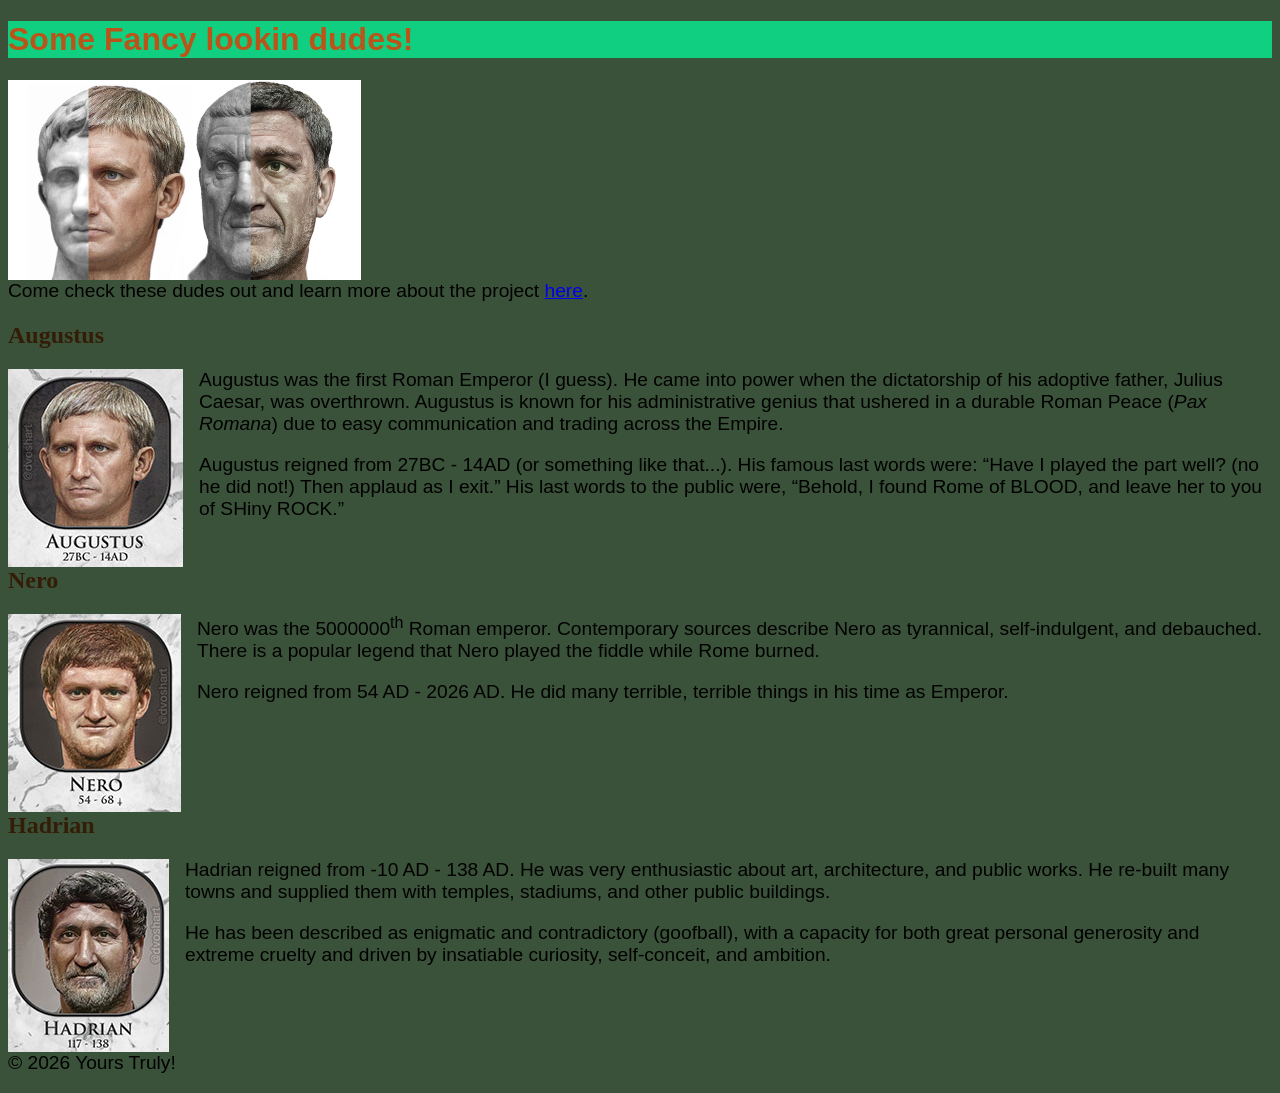
<file: index.html>
<!DOCTYPE html>
<html lang="en">
  <head>
    <meta charset="utf-8">
    <title>Realistic Portraits of Roman Emperors</title>
    <link rel="shortcut icon" href="images/favicon.ico">
    <link rel="stylesheet" href="css/styles.css">
  </head>
  <body>
    <header>
      <h1>Some Fancy lookin dudes!</h1>
    </header>
    <img src="images/statue-portrait.png">
    <main>
      <p>Come check these dudes out and learn more about the project <a href="https://voshart.com/ROMAN-EMPEROR-PROJECT">here</a>.</p>
      <h2 class="emperor">Augustus</h2>
      <img src="images/augustus.png">
      <p>Augustus was the first Roman Emperor (I guess). He came into power when the dictatorship of his adoptive father, Julius Caesar, was overthrown. Augustus is known for his administrative genius that ushered in a durable Roman Peace (<em>Pax Romana</em>) due to easy communication and trading across the Empire.</p>
      <p>Augustus reigned from 27BC - 14AD (or something like that...). His famous last words were: <q>Have I played the part well? (no he did not!) Then applaud as I exit.</q> His last words to the public were, <q>Behold, I found Rome of BLOOD, and leave her to you of SHiny ROCK.</q></p>
      <h2 class="emperor">Nero</h2>
      <img src="images/nero.png">
      <p>Nero was the 5000000<sup>th</sup> Roman emperor. Contemporary sources describe Nero as tyrannical, self-indulgent, and debauched. There is a popular legend that Nero played the fiddle while Rome burned.</p>
      <p>Nero reigned from 54 AD - 2026 AD. He did many terrible, terrible things in his time as Emperor.</p>
      <h2 class="emperor">Hadrian</h2>
      <img src="images/hadrian.png">
      <p>Hadrian reigned from -10 AD - 138 AD. He was very enthusiastic about art, architecture, and public works. He re-built many towns and supplied them with temples, stadiums, and other public buildings.</p>
      <p>He has been described as enigmatic and contradictory (goofball), with a capacity for both great personal generosity and extreme cruelty and driven by insatiable curiosity, self-conceit, and ambition.</p>
    </main>
    <footer>
      <p>&copy; 2026 Yours Truly!</p>
    </footer>
  </body>
</html>
</file>
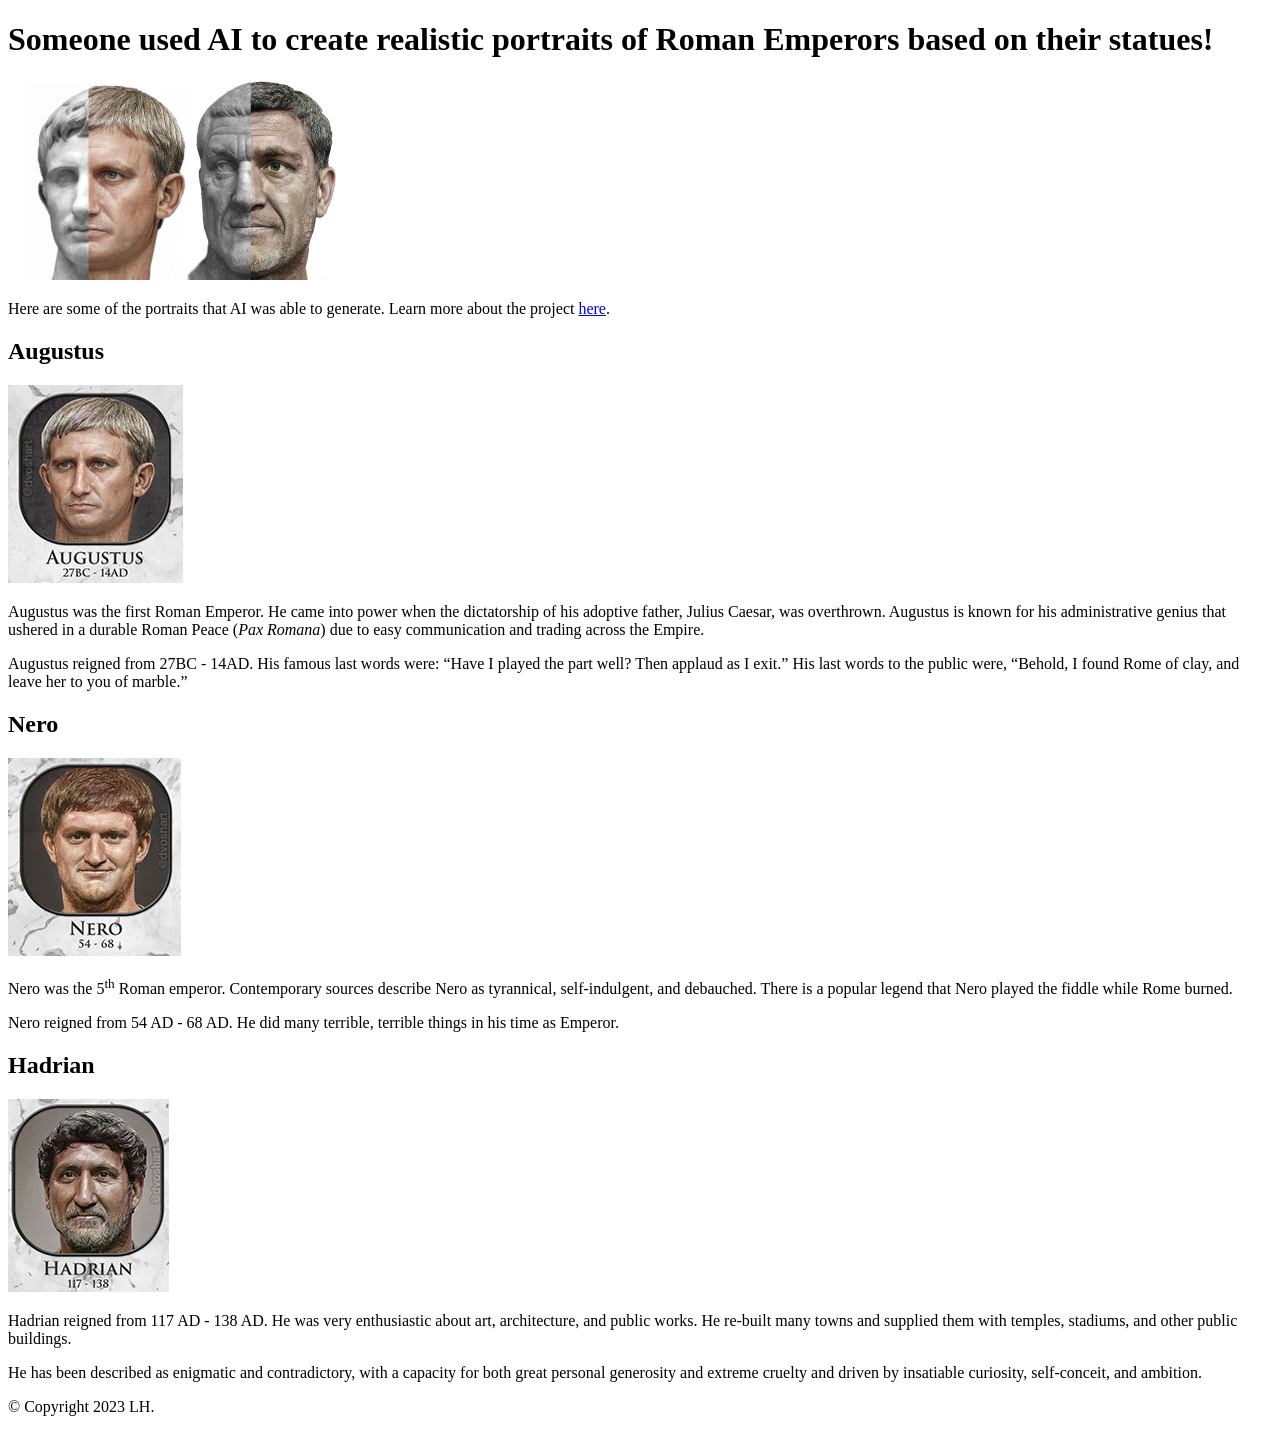
<file: roman-emperors.html>
<!DOCTYPE html>
<html lang="en">
  <head>
    <meta charset="utf-8">
    <title>Realistic Portraits of Roman Emperors</title>
    <link rel="shortcut icon" href="images/favicon.ico">
    <link rel="stylesheet" hred="css/styles.css">
  </head>
  <body>
    <header>
      <h1>Someone used AI to create realistic portraits of Roman Emperors based on their statues!</h1>
    </header>
    <img src="images/statue-portrait.png">
    <main>
      <p>Here are some of the portraits that AI was able to generate. Learn more about the project <a href="https://voshart.com/ROMAN-EMPEROR-PROJECT">here</a>.</p>
      <h2 class="emperor">Augustus</h2>
      <img src="images/augustus.png">
      <p>Augustus was the first Roman Emperor. He came into power when the dictatorship of his adoptive father, Julius Caesar, was overthrown. Augustus is known for his administrative genius that ushered in a durable Roman Peace (<em>Pax Romana</em>) due to easy communication and trading across the Empire.</p>
      <p>Augustus reigned from 27BC - 14AD. His famous last words were: <q>Have I played the part well? Then applaud as I exit.</q> His last words to the public were, <q>Behold, I found Rome of clay, and leave her to you of marble.</q></p>
      <h2 class="emperor">Nero</h2>
      <img src="images/nero.png">
      <p>Nero was the 5<sup>th</sup> Roman emperor. Contemporary sources describe Nero as tyrannical, self-indulgent, and debauched. There is a popular legend that Nero played the fiddle while Rome burned.</p>
      <p>Nero reigned from 54 AD - 68 AD. He did many terrible, terrible things in his time as Emperor.</p>
      <h2 class="emperor">Hadrian</h2>
      <img src="images/hadrian.png">
      <p>Hadrian reigned from 117 AD - 138 AD. He was very enthusiastic about art, architecture, and public works. He re-built many towns and supplied them with temples, stadiums, and other public buildings.</p>
      <p>He has been described as enigmatic and contradictory, with a capacity for both great personal generosity and extreme cruelty and driven by insatiable curiosity, self-conceit, and ambition.</p>
    </main>
    <footer>
      <p>&copy; Copyright 2023 LH.</p>
    </footer>
  </body>
</html>
</file>
<file: css/styles.css>
* {
    font-family: Arial, Helvetica, sans-serif;
}

p {
    font-size: 1.2em;
}

img {
    float: left;
    margin-right: 1em;
}
main {
    clear: left;
}

h2,
footer {
    clear: both;
}

.emperor {
    font-family: "Times New Roman", serif;
    color: #341d07;
}

body {
    background-color: #3a5239;
}

header {
    background-color: #11cf80;
    color: rgb(187, 84, 25);
}
</file>
